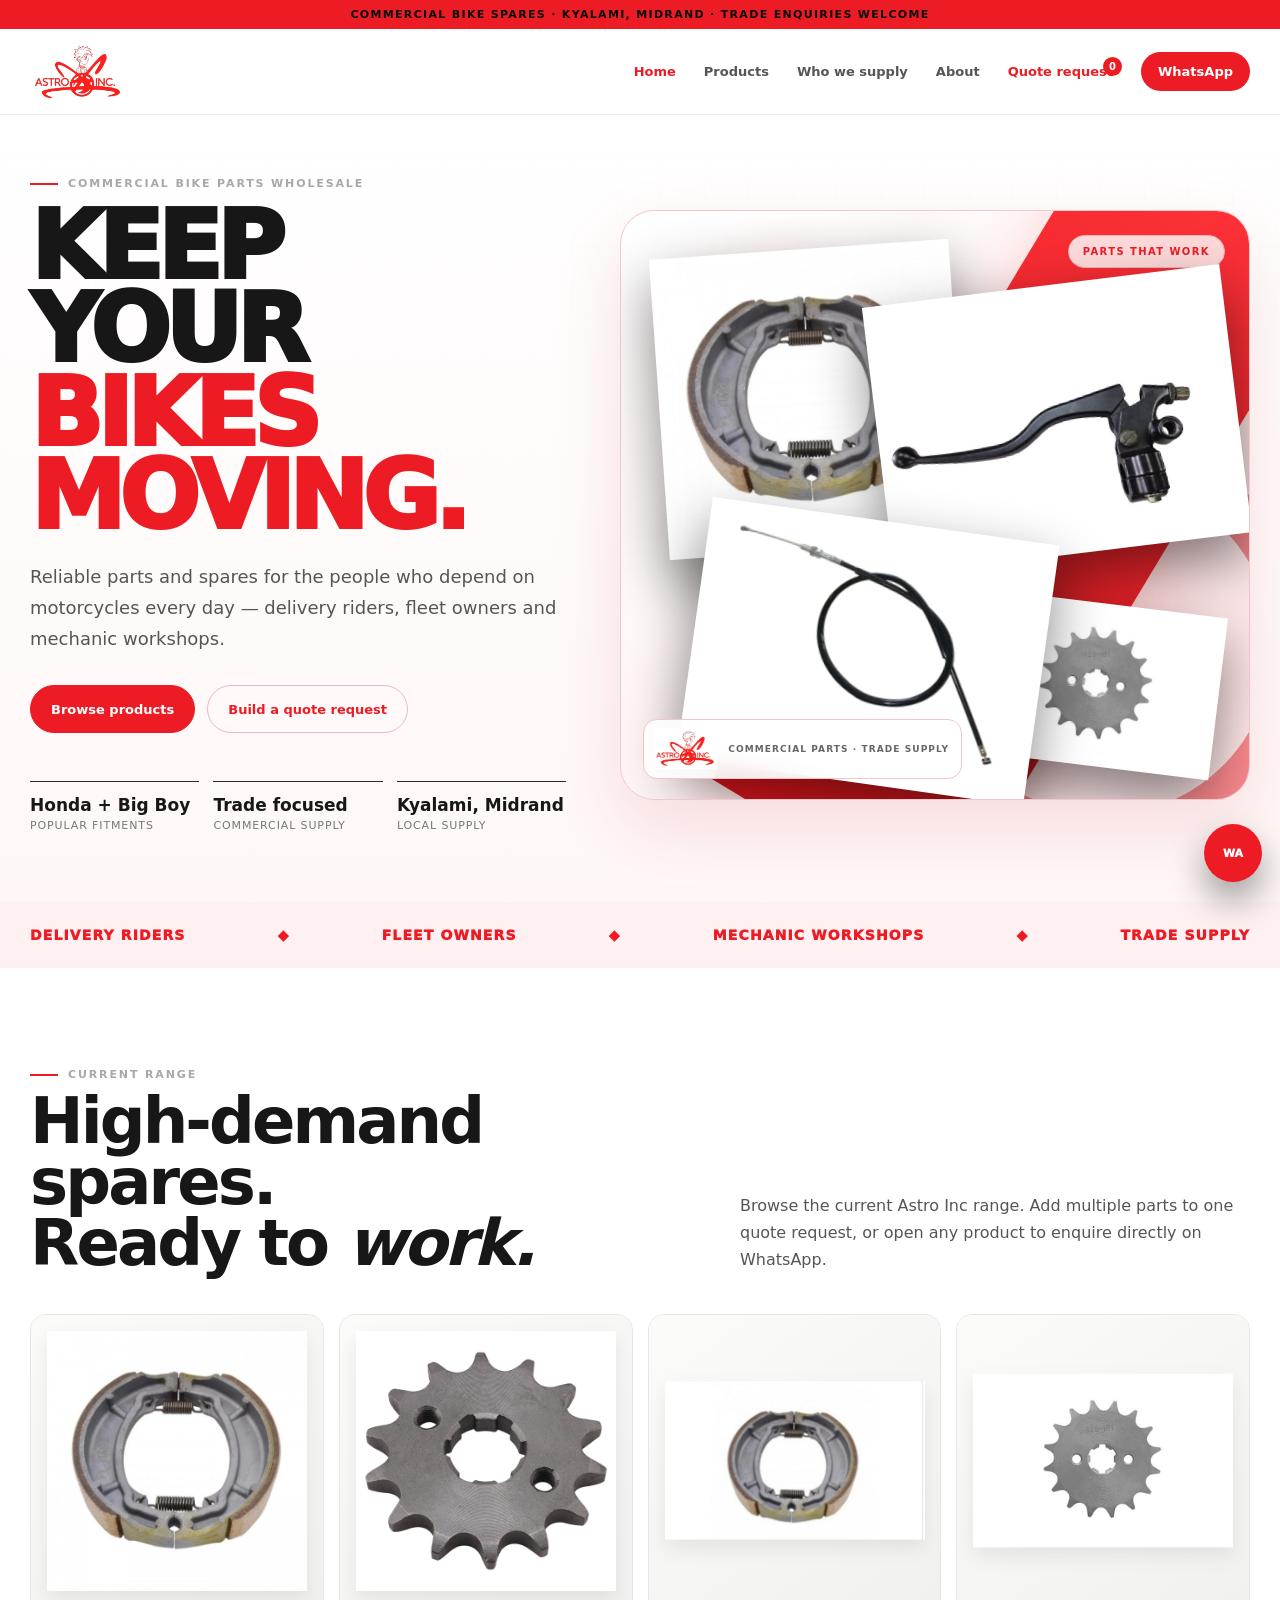
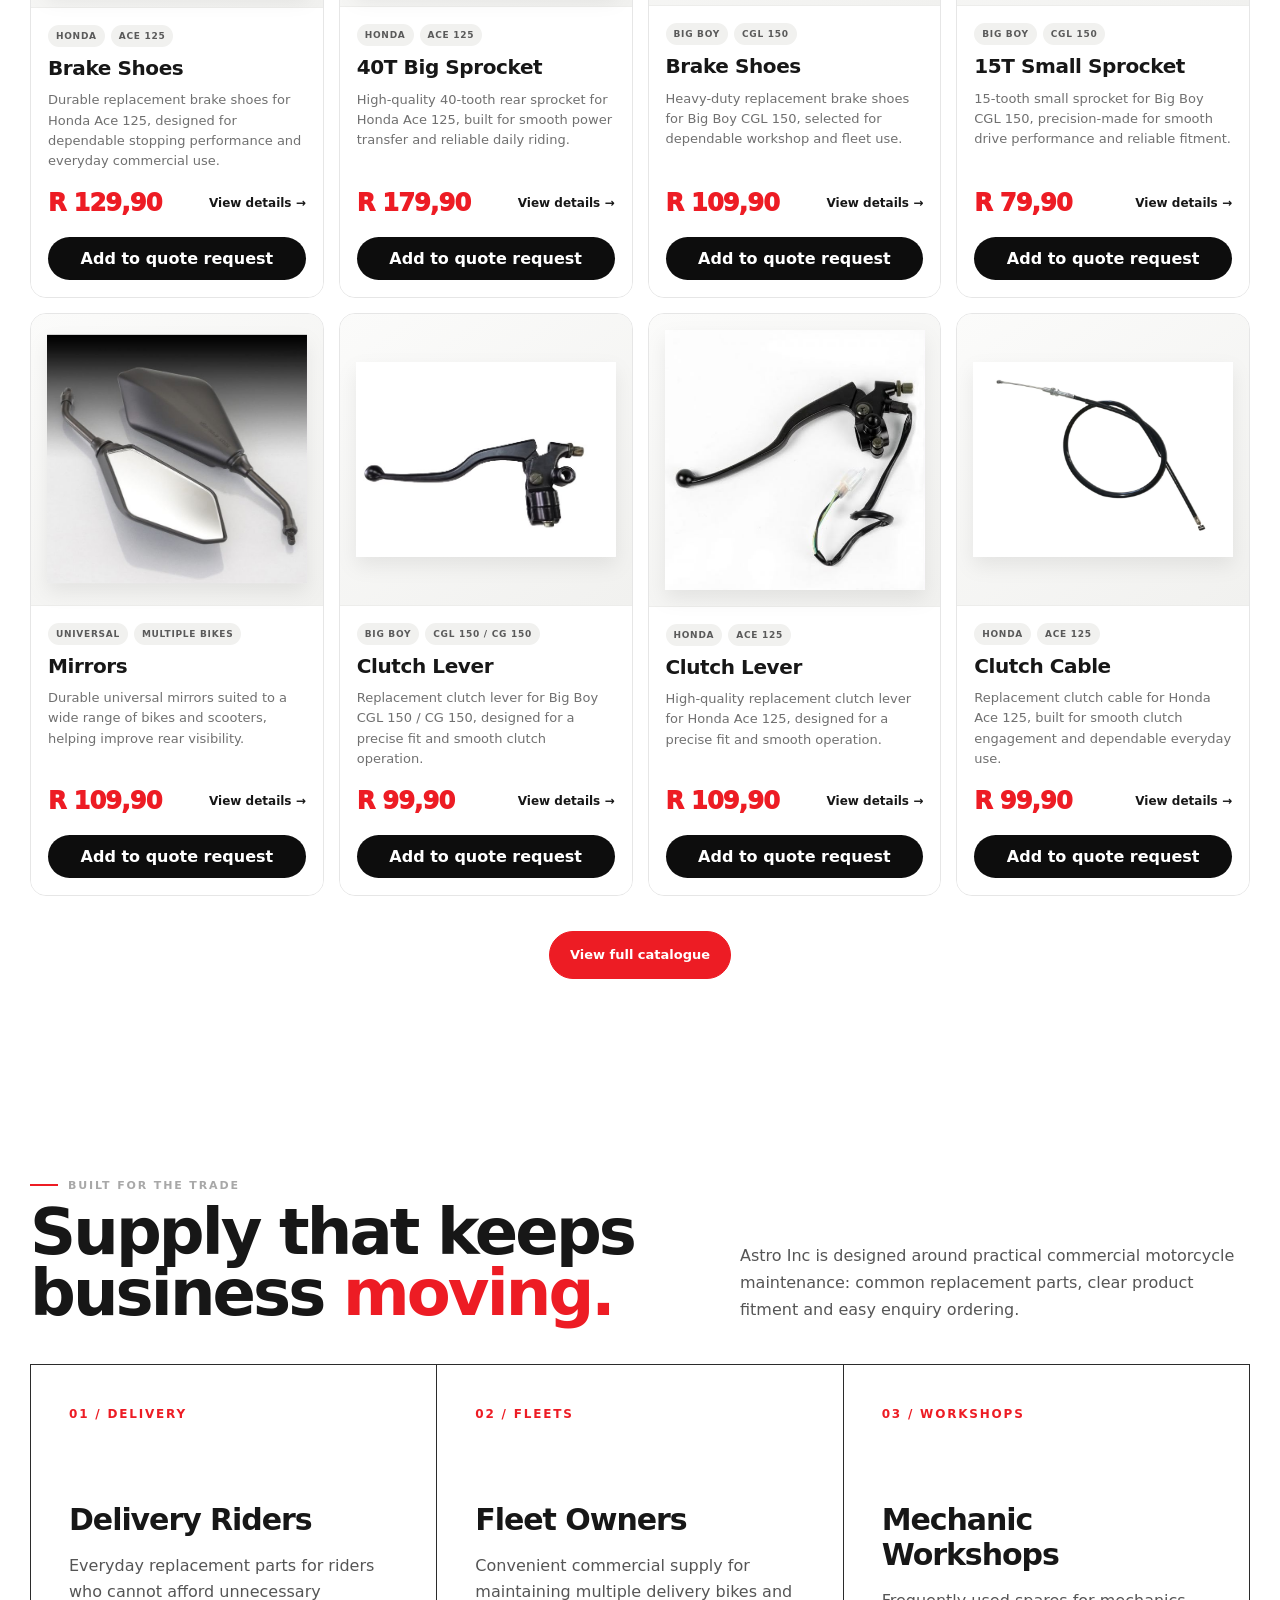
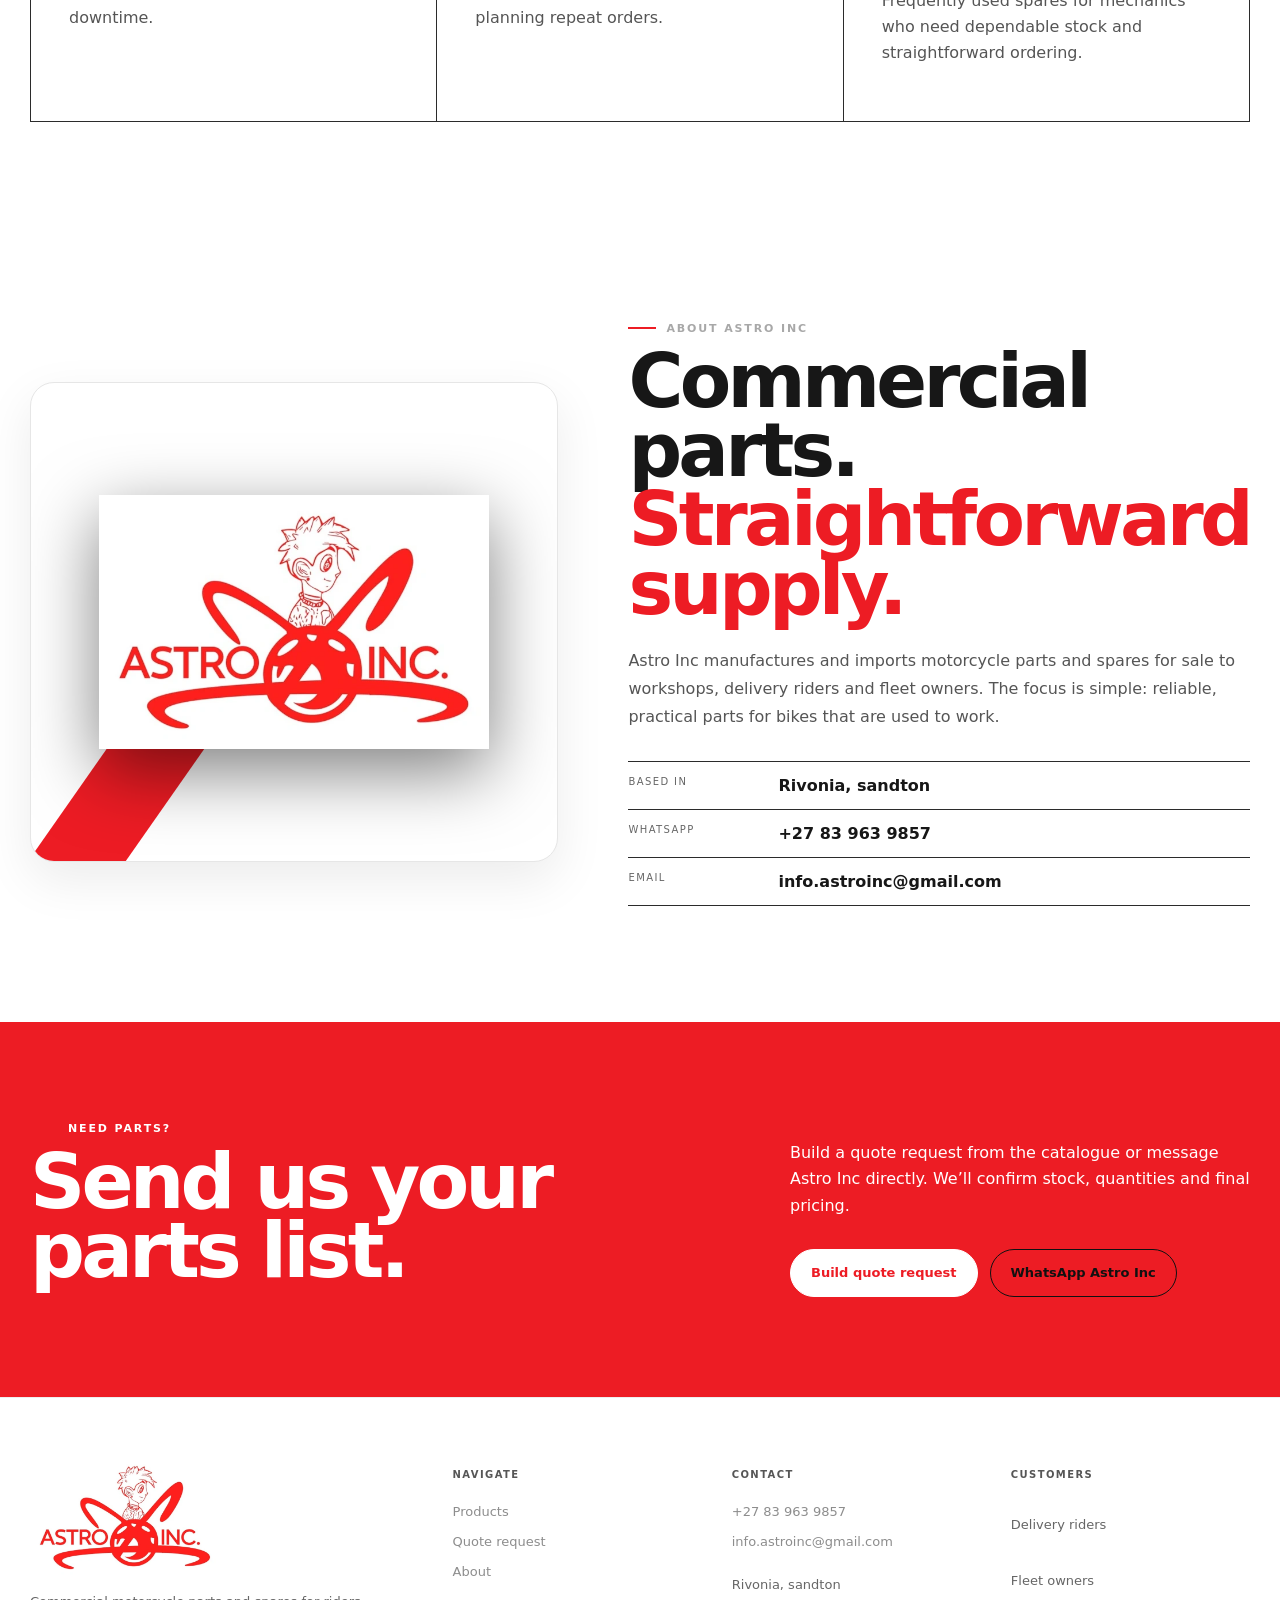
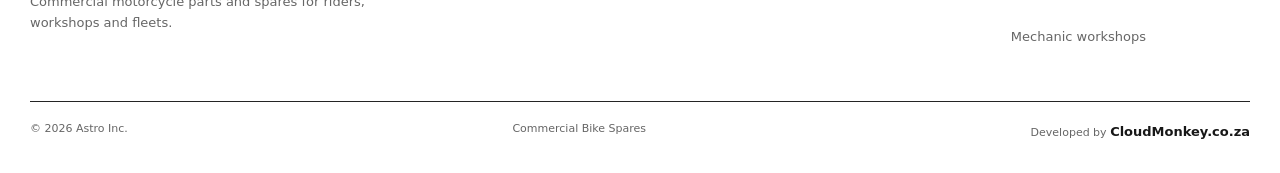
<file: index.html>
<!doctype html><html lang="en"><head><meta charset="utf-8"><meta name="viewport" content="width=device-width,initial-scale=1"><meta name="theme-color" content="#080808"><meta name="description" content="Astro Inc supplies commercial bike parts and spares to delivery riders, fleet owners and mechanic workshops in South Africa."><title>Astro Inc | Commercial Bike Parts & Spares</title><link rel="icon" href="assets/logo-black.webp"><link rel="stylesheet" href="styles.css"></head><body data-page="home">
<div class="topbar">Commercial bike spares · Kyalami, Midrand · Trade enquiries welcome</div>
<header class="header"><div class="container header-inner"><a class="brand" href="index.html"><img src="assets/logo-black.webp" alt="Astro Inc"></a><button class="menu-btn" aria-expanded="false" type="button">Menu</button><nav class="nav"><a class="active" href="index.html">Home</a><a href="products.html">Products</a><a href="#who">Who we supply</a><a href="#about">About</a><a class="cart-pill" href="quote.html">Quote request <span class="cart-count">0</span></a><a class="nav-cta" href="https://wa.me/27839639857" target="_blank">WhatsApp</a></nav></div></header>
<main><section class="hero-shell"><div class="container hero"><div class="hero-copy"><div class="eyebrow">Commercial bike parts wholesale</div><h1>KEEP YOUR<br><em>BIKES MOVING.</em></h1><p class="hero-lead">Reliable parts and spares for the people who depend on motorcycles every day — delivery riders, fleet owners and mechanic workshops.</p><div class="actions"><a class="btn primary" href="products.html">Browse products</a><a class="btn ghost" href="quote.html">Build a quote request</a></div><div class="hero-points"><div class="hero-point"><strong>Honda + Big Boy</strong><span>Popular fitments</span></div><div class="hero-point"><strong>Trade focused</strong><span>Commercial supply</span></div><div class="hero-point"><strong>Kyalami, Midrand</strong><span>Local supply</span></div></div></div><div class="hero-visual" aria-label="Astro Inc motorcycle parts selection"><div class="hero-slash"></div><div class="hero-orbit"></div><span class="hero-label">Parts that work</span><img class="hero-part brake" src="assets/products/ace-125-brake-shoes.webp" alt="Honda Ace 125 brake shoes"><img class="hero-part lever" src="assets/products/cgl150-clutch-lever.webp" alt="Big Boy CGL 150 clutch lever"><img class="hero-part sprocket" src="assets/products/small-sprocket.webp" alt="Big Boy CGL 150 sprocket"><img class="hero-part cable" src="assets/products/ace-125-clutch-cable.webp" alt="Honda Ace 125 clutch cable"><div class="hero-stamp"><img src="assets/logo-black.webp" alt="Astro Inc"><span>Commercial parts · trade supply</span></div></div></div></section>
<section class="strip"><div class="container strip-inner"><span>Delivery riders</span><span>◆</span><span>Fleet owners</span><span>◆</span><span>Mechanic workshops</span><span>◆</span><span>Trade supply</span></div></section>
<section class="section light"><div class="container"><div class="section-head"><div><div class="eyebrow">Current range</div><h2>High-demand spares.<br>Ready to <em>work.</em></h2></div><p>Browse the current Astro Inc range. Add multiple parts to one quote request, or open any product to enquire directly on WhatsApp.</p></div><div class="product-grid" data-product-grid></div><div class="actions" style="justify-content:center;margin-top:35px"><a class="btn primary" href="products.html">View full catalogue</a></div></div></section>
<section id="who" class="section"><div class="container"><div class="section-head"><div><div class="eyebrow">Built for the trade</div><h2>Supply that keeps<br>business <span style="color:var(--red)">moving.</span></h2></div><p>Astro Inc is designed around practical commercial motorcycle maintenance: common replacement parts, clear product fitment and easy enquiry ordering.</p></div><div class="feature-grid"><article class="feature"><span class="num">01 / DELIVERY</span><h3>Delivery Riders</h3><p>Everyday replacement parts for riders who cannot afford unnecessary downtime.</p></article><article class="feature"><span class="num">02 / FLEETS</span><h3>Fleet Owners</h3><p>Convenient commercial supply for maintaining multiple delivery bikes and planning repeat orders.</p></article><article class="feature"><span class="num">03 / WORKSHOPS</span><h3>Mechanic Workshops</h3><p>Frequently used spares for mechanics who need dependable stock and straightforward ordering.</p></article></div></div></section>
<section id="about" class="section" style="background:#0d0d0d"><div class="container about-grid"><div class="about-panel"><img src="assets/logo-black.webp" alt="Astro Inc logo"></div><div class="about-copy"><div class="eyebrow">About Astro Inc</div><h2>Commercial parts.<br><span style="color:var(--red)">Straightforward supply.</span></h2><p>Astro Inc manufactures and imports motorcycle parts and spares for sale to workshops, delivery riders and fleet owners. The focus is simple: reliable, practical parts for bikes that are used to work.</p><dl class="facts"><div class="fact"><dt>Based in</dt><dd>Rivonia, sandton</dd></div><div class="fact"><dt>WhatsApp</dt><dd><a href="https://wa.me/27839639857">+27 83 963 9857</a></dd></div><div class="fact"><dt>Email</dt><dd><a href="mailto:info.astroinc@gmail.com">info.astroinc@gmail.com</a></dd></div></dl></div></div></section>
<section class="section cta"><div class="container cta-grid"><div><div class="eyebrow" style="color:#111">Need parts?</div><h2>Send us your<br>parts list.</h2></div><div><p>Build a quote request from the catalogue or message Astro Inc directly. We’ll confirm stock, quantities and final pricing.</p><div class="actions"><a class="btn secondary" href="quote.html">Build quote request</a><a class="btn" style="border-color:#111;color:#111" href="https://wa.me/27839639857" target="_blank">WhatsApp Astro Inc</a></div></div></div></section></main>
<footer class="footer"><div class="container footer-grid"><div><img class="footer-logo" src="assets/logo-black.webp" alt="Astro Inc"><p>Commercial motorcycle parts and spares for riders, workshops and fleets.</p></div><div class="footer-col"><h4>Navigate</h4><a href="products.html">Products</a><a href="quote.html">Quote request</a><a href="#about">About</a></div><div class="footer-col"><h4>Contact</h4><a href="https://wa.me/27839639857">+27 83 963 9857</a><a href="mailto:info.astroinc@gmail.com">info.astroinc@gmail.com</a><p>Rivonia, sandton</p></div><div class="footer-col"><h4>Customers</h4><p>Delivery riders</p><p>Fleet owners</p><p>Mechanic workshops</p></div></div><div class="container footer-bottom"><span>© <span data-year></span> Astro Inc.</span><span>Commercial Bike Spares</span><span class="developer-credit">Developed by <a href="https://cloudmonkey.co.za" target="_blank" rel="noopener">CloudMonkey.co.za</a></span></div></footer><a class="wa-float" href="https://wa.me/27839639857" target="_blank" aria-label="WhatsApp Astro Inc">WA</a><script src="app.js"></script></body></html>
</file>
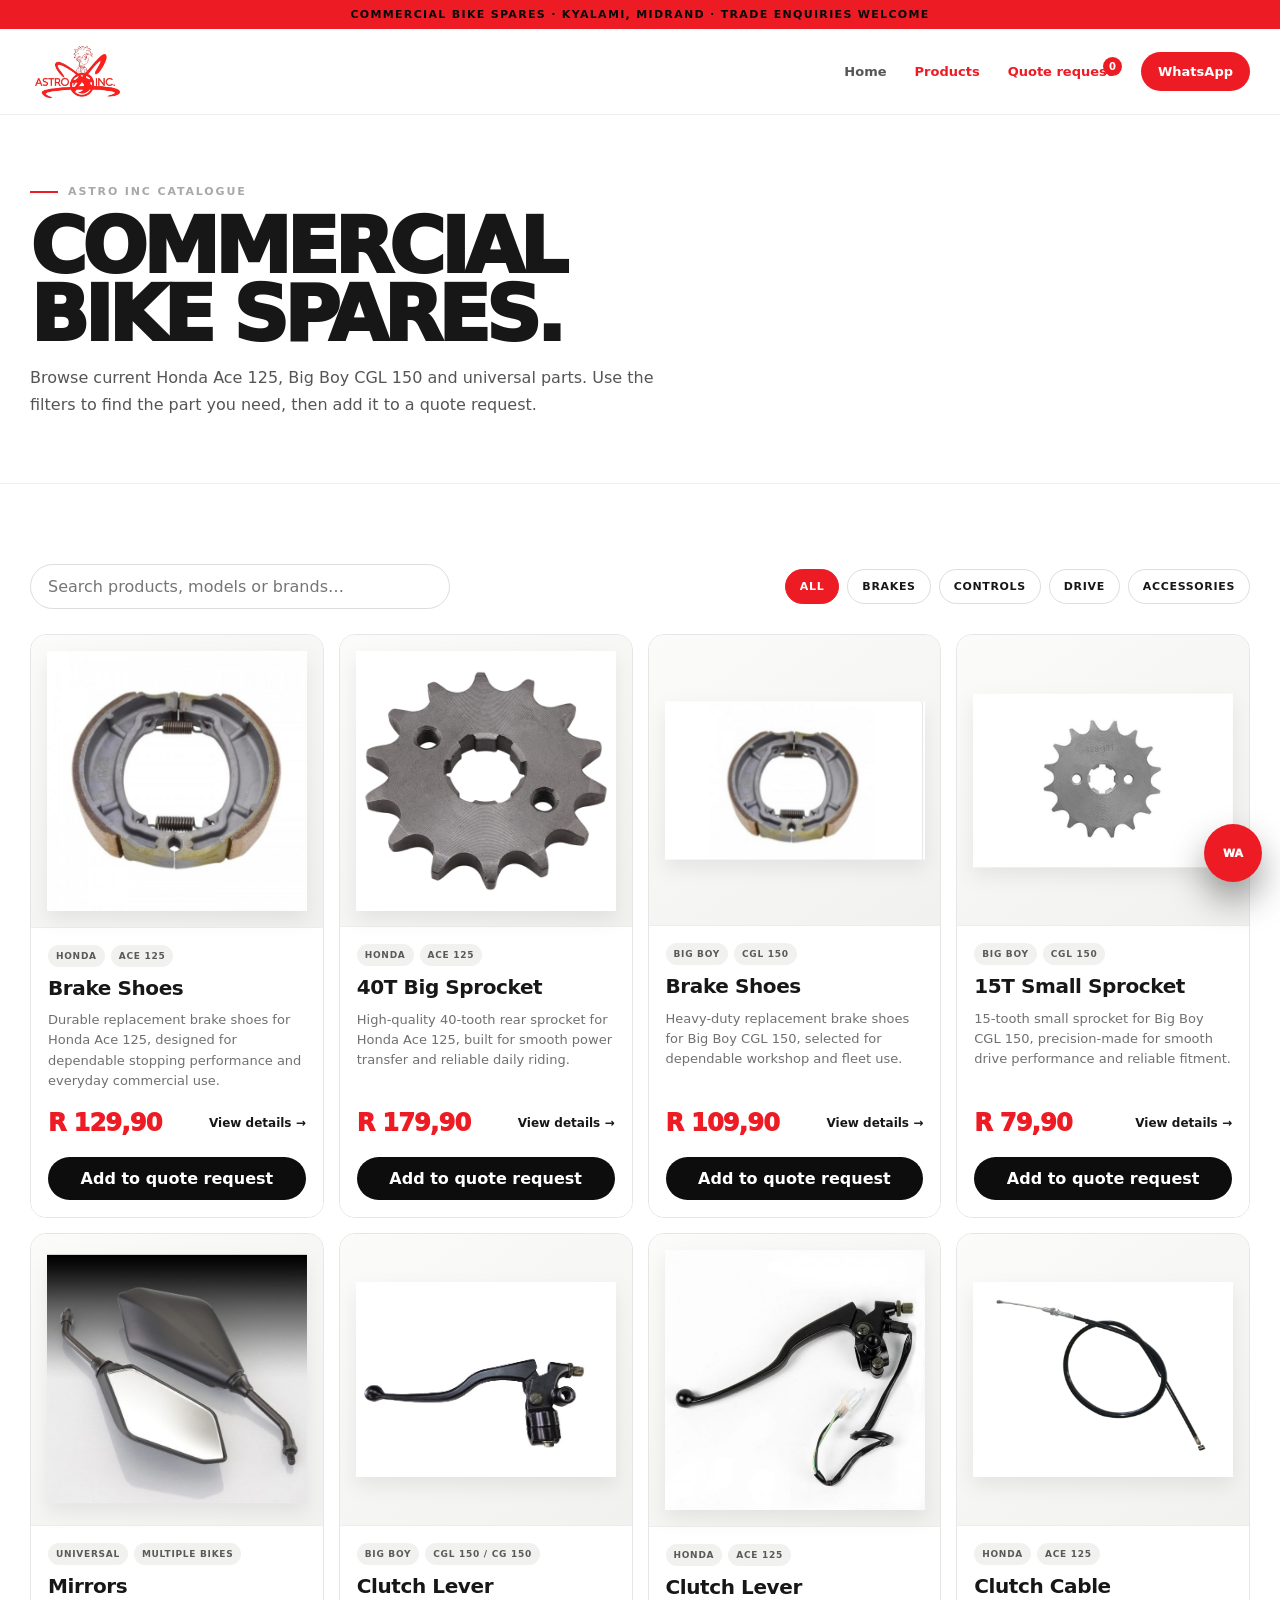
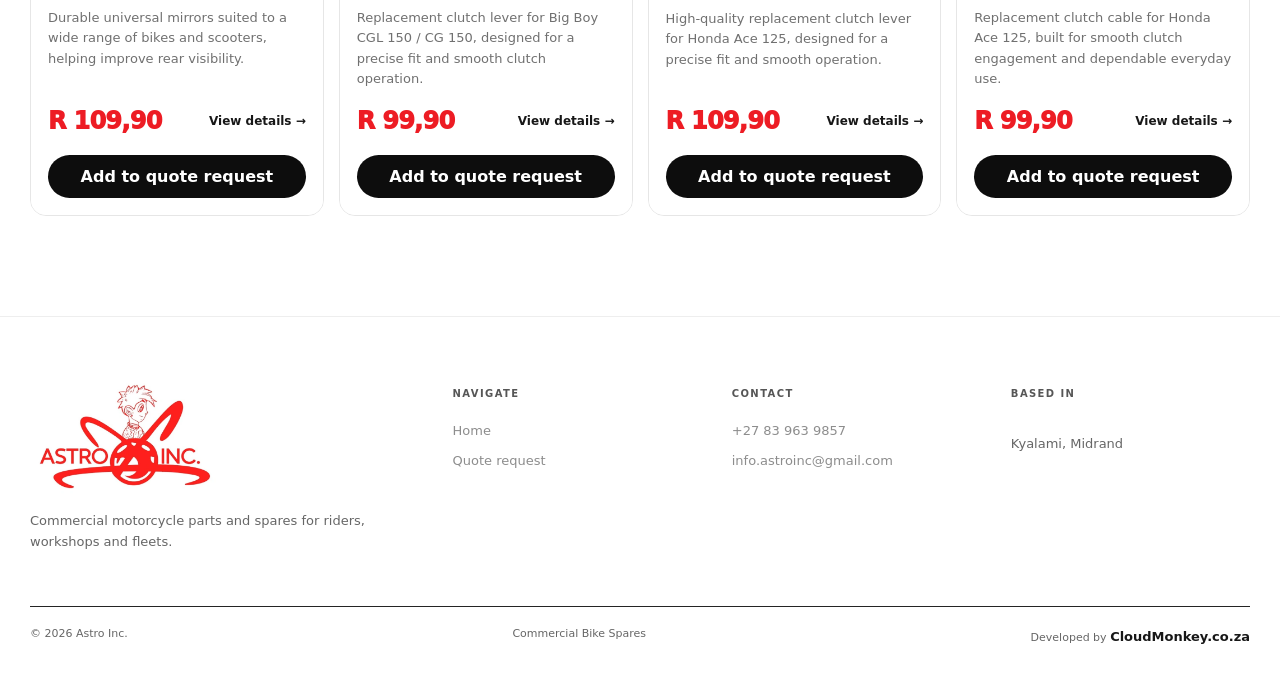
<file: products.html>
<!doctype html><html lang="en"><head><meta charset="utf-8"><meta name="viewport" content="width=device-width,initial-scale=1"><meta name="theme-color" content="#080808"><meta name="description" content="Browse Astro Inc commercial bike parts for Honda Ace 125, Big Boy CGL 150 and universal fitments."><title>Products | Astro Inc</title><link rel="icon" href="assets/logo-black.webp"><link rel="stylesheet" href="styles.css"></head><body>
<div class="topbar">Commercial bike spares · Kyalami, Midrand · Trade enquiries welcome</div><header class="header"><div class="container header-inner"><a class="brand" href="index.html"><img src="assets/logo-black.webp" alt="Astro Inc"></a><button class="menu-btn" aria-expanded="false" type="button">Menu</button><nav class="nav"><a href="index.html">Home</a><a class="active" href="products.html">Products</a><a class="cart-pill" href="quote.html">Quote request <span class="cart-count">0</span></a><a class="nav-cta" href="https://wa.me/27839639857" target="_blank">WhatsApp</a></nav></div></header>
<main><section class="page-hero"><div class="container"><div class="eyebrow">Astro Inc catalogue</div><h1>COMMERCIAL<br>BIKE SPARES.</h1><p>Browse current Honda Ace 125, Big Boy CGL 150 and universal parts. Use the filters to find the part you need, then add it to a quote request.</p></div></section><section class="light catalog"><div class="container"><div class="product-toolbar"><input class="search" data-search type="search" placeholder="Search products, models or brands…" aria-label="Search products"><div class="filters"><button class="filter active" data-filter="All">All</button><button class="filter" data-filter="Brakes">Brakes</button><button class="filter" data-filter="Controls">Controls</button><button class="filter" data-filter="Drive">Drive</button><button class="filter" data-filter="Accessories">Accessories</button></div></div><div class="product-grid" data-product-grid></div></div></section></main>
<footer class="footer"><div class="container footer-grid"><div><img class="footer-logo" src="assets/logo-black.webp" alt="Astro Inc"><p>Commercial motorcycle parts and spares for riders, workshops and fleets.</p></div><div class="footer-col"><h4>Navigate</h4><a href="index.html">Home</a><a href="quote.html">Quote request</a></div><div class="footer-col"><h4>Contact</h4><a href="https://wa.me/27839639857">+27 83 963 9857</a><a href="mailto:info.astroinc@gmail.com">info.astroinc@gmail.com</a></div><div class="footer-col"><h4>Based in</h4><p>Kyalami, Midrand</p></div></div><div class="container footer-bottom"><span>© <span data-year></span> Astro Inc.</span><span>Commercial Bike Spares</span><span class="developer-credit">Developed by <a href="https://cloudmonkey.co.za" target="_blank" rel="noopener">CloudMonkey.co.za</a></span></div></footer><a class="wa-float" href="https://wa.me/27839639857" target="_blank" aria-label="WhatsApp Astro Inc">WA</a><script src="app.js"></script></body></html>
</file>
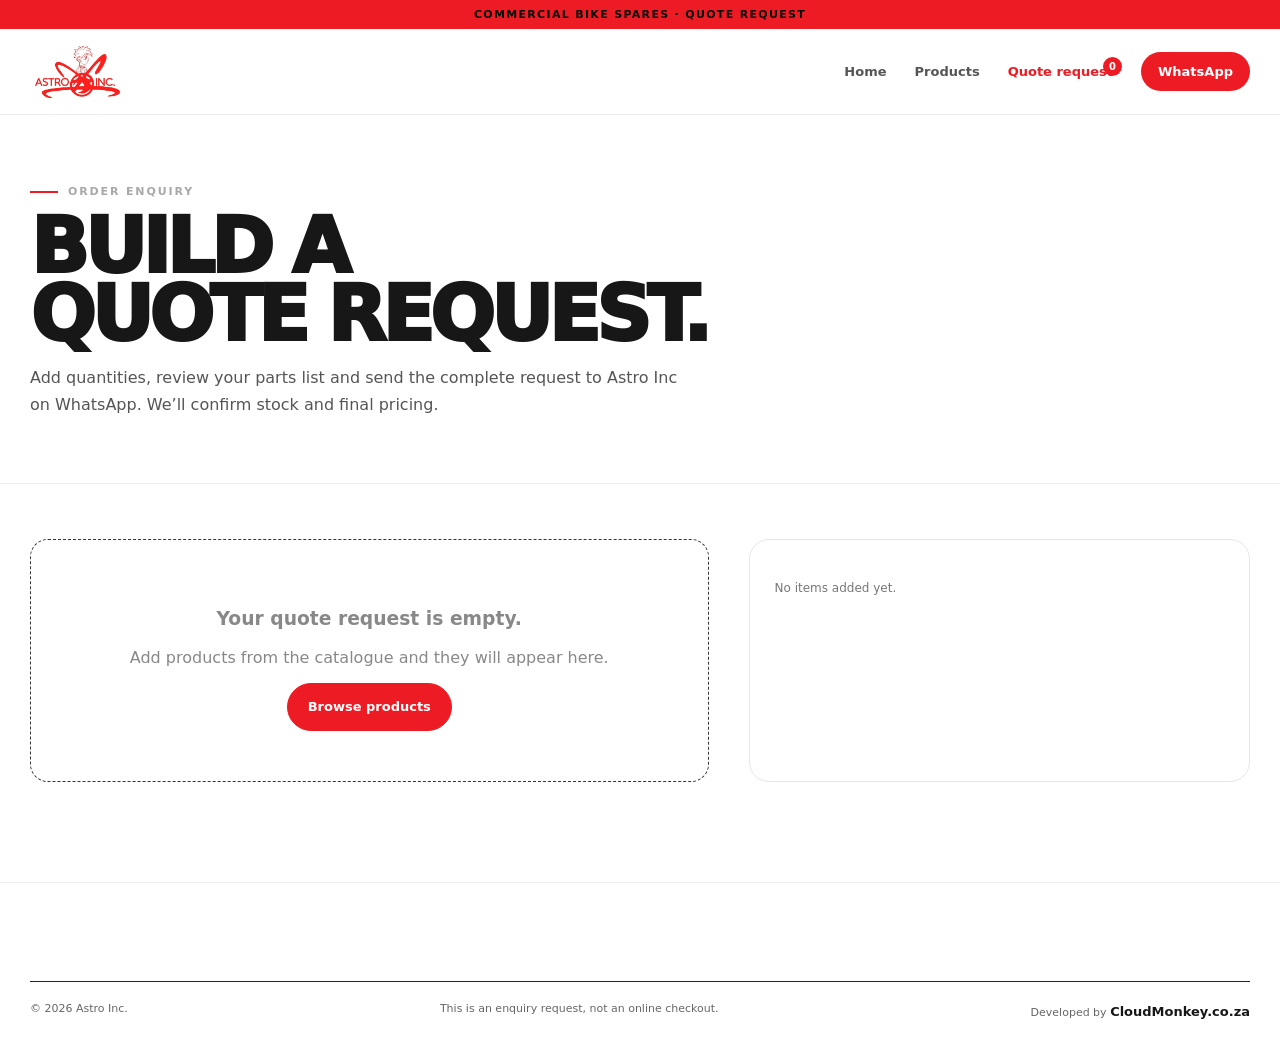
<file: quote.html>
<!doctype html><html lang="en"><head><meta charset="utf-8"><meta name="viewport" content="width=device-width,initial-scale=1"><meta name="theme-color" content="#080808"><meta name="description" content="Build an Astro Inc bike parts quote request and send it on WhatsApp."><title>Quote Request | Astro Inc</title><link rel="icon" href="assets/logo-black.webp"><link rel="stylesheet" href="styles.css"></head><body>
<div class="topbar">Commercial bike spares · Quote request</div><header class="header"><div class="container header-inner"><a class="brand" href="index.html"><img src="assets/logo-black.webp" alt="Astro Inc"></a><button class="menu-btn" aria-expanded="false" type="button">Menu</button><nav class="nav"><a href="index.html">Home</a><a href="products.html">Products</a><a class="active cart-pill" href="quote.html">Quote request <span class="cart-count">0</span></a><a class="nav-cta" href="https://wa.me/27839639857" target="_blank">WhatsApp</a></nav></div></header><main><section class="page-hero"><div class="container"><div class="eyebrow">Order enquiry</div><h1>BUILD A<br>QUOTE REQUEST.</h1><p>Add quantities, review your parts list and send the complete request to Astro Inc on WhatsApp. We’ll confirm stock and final pricing.</p></div></section><div class="container quote-layout"><section class="quote-items" data-quote-items></section><aside class="quote-summary" data-summary></aside></div></main><footer class="footer"><div class="container footer-bottom"><span>© <span data-year></span> Astro Inc.</span><span>This is an enquiry request, not an online checkout.</span><span class="developer-credit">Developed by <a href="https://cloudmonkey.co.za" target="_blank" rel="noopener">CloudMonkey.co.za</a></span></div></footer><script src="app.js"></script></body></html>
</file>
<file: styles.css>
:root{--bg:#080808;--panel:#111;--panel2:#171717;--paper:#f5f5f3;--white:#fff;--ink:#0e0e0e;--muted:#a2a2a2;--line:#292929;--red:#f3262d;--red2:#d9151c;--green:#25d366;--radius:18px;--max:1220px}
*{box-sizing:border-box}html{scroll-behavior:smooth}body{margin:0;background:var(--bg);color:#fff;font-family:Inter,ui-sans-serif,system-ui,-apple-system,BlinkMacSystemFont,"Segoe UI",sans-serif;-webkit-font-smoothing:antialiased}a{color:inherit;text-decoration:none}button,input,select{font:inherit}img{display:block;max-width:100%}.container{width:min(var(--max),calc(100% - 40px));margin:auto}.eyebrow{display:flex;align-items:center;gap:10px;text-transform:uppercase;font-size:11px;font-weight:800;letter-spacing:.17em;color:#a8a8a8}.eyebrow:before{content:"";width:28px;height:2px;background:var(--red)}.topbar{background:var(--red);color:#090909;text-align:center;font-size:11px;font-weight:900;letter-spacing:.12em;padding:8px 12px;text-transform:uppercase}.header{height:86px;border-bottom:1px solid #202020;background:rgba(8,8,8,.94);backdrop-filter:blur(18px);position:sticky;top:0;z-index:50}.header-inner{height:100%;display:flex;align-items:center;justify-content:space-between;gap:22px}.brand img{width:126px;max-height:54px;object-fit:contain}.nav{display:flex;align-items:center;gap:28px;font-size:13px;font-weight:700}.nav a{color:#cfcfcf}.nav a:hover,.nav a.active{color:#fff}.nav-cta{background:#fff!important;color:#0a0a0a!important;padding:12px 17px;border-radius:999px}.menu-btn{display:none;background:none;border:1px solid #313131;color:#fff;border-radius:999px;padding:10px 14px;font-weight:800}.hero{min-height:690px;display:grid;grid-template-columns:1.05fr .95fr;align-items:center;gap:70px;padding:70px 0 76px}.hero h1,.page-hero h1,.section-title{font-size:clamp(52px,7vw,98px);letter-spacing:-.06em;line-height:.88;margin:15px 0 24px;font-weight:950}.hero h1 em,.section-title em{color:var(--red);font-style:normal}.hero-lead{color:#b0b0b0;font-size:18px;line-height:1.72;max-width:625px}.actions{display:flex;flex-wrap:wrap;gap:12px;margin-top:30px}.btn{min-height:48px;display:inline-flex;align-items:center;justify-content:center;padding:0 20px;border:1px solid #333;border-radius:999px;font-weight:850;font-size:13px;cursor:pointer;transition:.2s}.btn.primary{background:var(--red);border-color:var(--red);color:#fff}.btn.secondary{background:#fff;color:#0a0a0a;border-color:#fff}.btn.ghost{background:transparent;color:#fff}.btn:hover{transform:translateY(-1px)}.hero-points{display:grid;grid-template-columns:repeat(3,1fr);gap:14px;margin-top:48px}.hero-point{border-top:1px solid #2d2d2d;padding-top:13px}.hero-point strong{display:block;font-size:17px}.hero-point span{display:block;color:#777;font-size:11px;text-transform:uppercase;letter-spacing:.08em;margin-top:4px}.showcase{position:relative;min-height:570px}.showcase-ring{position:absolute;width:460px;height:460px;border:66px solid var(--red);border-radius:50%;right:-20px;top:42px;opacity:.95}.showcase-card{position:absolute;background:#fff;border-radius:18px;padding:10px;box-shadow:0 32px 70px rgba(0,0,0,.45);overflow:hidden}.showcase-card img{width:100%;height:100%;object-fit:contain}.showcase-card.one{width:300px;height:250px;left:0;top:45px;transform:rotate(-4deg)}.showcase-card.two{width:230px;height:205px;right:8px;top:285px;transform:rotate(5deg)}.showcase-card.three{width:225px;height:195px;left:65px;bottom:2px;transform:rotate(-2deg)}.showcase-badge{position:absolute;right:10px;top:40px;background:#080808;color:#fff;border:1px solid #303030;border-radius:999px;padding:9px 13px;font-size:11px;font-weight:800;letter-spacing:.1em;text-transform:uppercase}.strip{background:var(--red);color:#080808;overflow:hidden}.strip-inner{min-height:66px;display:flex;align-items:center;justify-content:space-between;gap:24px;font-size:14px;font-weight:950;letter-spacing:.08em;text-transform:uppercase}.section{padding:100px 0}.light{background:var(--paper);color:var(--ink)}.section-head{display:flex;justify-content:space-between;gap:50px;align-items:end;margin-bottom:40px}.section-head h2{font-size:clamp(38px,5vw,70px);line-height:.95;letter-spacing:-.045em;margin:10px 0 0}.section-head p{max-width:510px;color:#646464;line-height:1.7;margin:0}.product-toolbar{display:flex;gap:12px;justify-content:space-between;align-items:center;margin:25px 0}.search{min-width:260px;flex:1;max-width:420px;border:1px solid #d7d7d3;background:#fff;border-radius:999px;padding:12px 17px;color:#111;outline:none}.filters{display:flex;gap:8px;flex-wrap:wrap}.filter{border:1px solid #d2d2ce;background:transparent;border-radius:999px;padding:10px 14px;font-size:11px;font-weight:850;text-transform:uppercase;letter-spacing:.06em;cursor:pointer}.filter.active{background:#0b0b0b;color:white;border-color:#0b0b0b}.product-grid{display:grid;grid-template-columns:repeat(4,1fr);gap:15px}.product-card{background:#fff;border:1px solid #dfdfdb;border-radius:16px;overflow:hidden;display:flex;flex-direction:column;min-width:0;transition:.2s}.product-card:hover{transform:translateY(-3px);box-shadow:0 16px 35px rgba(0,0,0,.08)}.product-media{aspect-ratio:1/1;background:#fff;padding:24px;display:flex;align-items:center;justify-content:center;border-bottom:1px solid #ededeb}.product-media img{width:100%;height:100%;object-fit:contain}.product-body{padding:17px;display:flex;flex-direction:column;gap:10px;flex:1}.badges{display:flex;flex-wrap:wrap;gap:6px}.badge{font-size:9px;font-weight:900;letter-spacing:.08em;text-transform:uppercase;border-radius:999px;background:#f1f1ef;padding:6px 8px;color:#5a5a5a}.product-card h3{font-size:20px;line-height:1.18;margin:0;letter-spacing:-.02em}.product-desc{font-size:13px;line-height:1.55;color:#707070;margin:0;min-height:40px}.product-bottom{margin-top:auto;padding-top:8px;display:flex;align-items:center;justify-content:space-between;gap:12px}.price{font-size:24px;font-weight:950;color:var(--red2);letter-spacing:-.03em}.small-link{font-size:12px;font-weight:850}.add-btn{width:100%;margin-top:10px;border:none;background:#0d0d0d;color:#fff;border-radius:999px;padding:12px;cursor:pointer;font-weight:850}.add-btn:hover{background:var(--red)}.feature-grid{display:grid;grid-template-columns:repeat(3,1fr);gap:1px;background:#2b2b2b;border:1px solid #2b2b2b}.feature{background:#0f0f0f;padding:38px;min-height:300px}.feature .num{font-size:12px;color:var(--red);font-weight:900;letter-spacing:.15em}.feature h3{font-size:30px;margin:80px 0 12px;letter-spacing:-.035em}.feature p{color:#8e8e8e;line-height:1.65}.about-grid{display:grid;grid-template-columns:1fr 1fr;gap:70px;align-items:center}.about-panel{background:#121212;border:1px solid #232323;border-radius:24px;min-height:480px;display:flex;align-items:center;justify-content:center;position:relative;overflow:hidden}.about-panel:before{content:"";position:absolute;width:460px;height:80px;background:var(--red);transform:rotate(-55deg);left:-100px;bottom:80px}.about-panel img{width:280px;z-index:1}.about-copy h2{font-size:clamp(44px,6vw,75px);line-height:.92;letter-spacing:-.05em;margin:12px 0 24px}.about-copy p{color:#9a9a9a;line-height:1.75}.facts{margin-top:30px;border-top:1px solid #2b2b2b}.fact{display:grid;grid-template-columns:130px 1fr;gap:20px;padding:14px 0;border-bottom:1px solid #2b2b2b}.fact dt{font-size:10px;text-transform:uppercase;letter-spacing:.14em;color:#666}.fact dd{margin:0;font-weight:700}.cta{background:var(--red);color:#090909}.cta-grid{display:grid;grid-template-columns:1.2fr .8fr;gap:70px;align-items:end}.cta h2{font-size:clamp(46px,6vw,80px);line-height:.9;letter-spacing:-.05em;margin:12px 0}.cta p{line-height:1.65;max-width:530px}.footer{padding:58px 0 30px}.footer-grid{display:grid;grid-template-columns:1.6fr repeat(3,1fr);gap:40px}.footer-logo{width:145px}.footer p,.footer a{color:#8d8d8d;font-size:13px;line-height:1.6}.footer h4{font-size:10px;text-transform:uppercase;letter-spacing:.14em;color:#565656}.footer-col{display:flex;flex-direction:column;gap:9px}.footer-bottom{border-top:1px solid #242424;margin-top:40px;padding-top:20px;color:#555;font-size:11px;display:flex;justify-content:space-between;gap:20px}.page-hero{padding:70px 0 48px;border-bottom:1px solid #242424}.page-hero h1{font-size:clamp(52px,6vw,82px);margin-bottom:16px}.page-hero p{color:#999;max-width:650px;line-height:1.7}.catalog{padding:55px 0 100px}.detail{padding:65px 0 100px}.detail-grid{display:grid;grid-template-columns:1.05fr .95fr;gap:70px;align-items:start}.detail-media{background:#fff;border-radius:24px;padding:45px;aspect-ratio:1/1;display:grid;place-items:center}.detail-media img{width:100%;height:100%;object-fit:contain}.detail-info{padding-top:8px}.back{font-size:12px;color:#999;font-weight:800}.detail-info h1{font-size:clamp(40px,5vw,64px);line-height:.98;letter-spacing:-.05em;margin:20px 0 13px}.detail-price{font-size:35px;font-weight:950;color:var(--red)}.detail-desc{color:#aaa;line-height:1.8;font-size:16px;margin:25px 0}.spec-list{border-top:1px solid #292929;margin:28px 0}.spec{display:flex;justify-content:space-between;gap:20px;border-bottom:1px solid #292929;padding:14px 0;font-size:13px}.spec span:first-child{color:#717171}.qty-row{display:flex;align-items:center;gap:12px;margin:22px 0}.qty{display:flex;border:1px solid #333;border-radius:999px;overflow:hidden}.qty button{width:42px;height:42px;border:0;background:#161616;color:#fff;cursor:pointer}.qty input{width:48px;text-align:center;border:0;background:#0d0d0d;color:#fff;outline:0}.detail-actions{display:flex;gap:10px;flex-wrap:wrap}.cart-pill{position:relative}.cart-count{position:absolute;top:-7px;right:-9px;background:var(--red);color:#fff;min-width:19px;height:19px;border-radius:999px;display:grid;place-items:center;font-size:10px;font-weight:900}.quote-layout{display:grid;grid-template-columns:1.15fr .85fr;gap:40px;padding:55px 0 100px}.quote-items{display:flex;flex-direction:column;gap:12px}.quote-item{display:grid;grid-template-columns:96px 1fr auto;gap:16px;align-items:center;border:1px solid #262626;border-radius:16px;padding:12px}.quote-item img{width:96px;height:96px;object-fit:contain;background:#fff;border-radius:12px;padding:8px}.quote-item h3{margin:0 0 6px;font-size:18px}.quote-item p{margin:0;color:#777;font-size:13px}.remove{background:none;border:0;color:#777;cursor:pointer}.quote-summary{background:#111;border:1px solid #292929;border-radius:20px;padding:25px;position:sticky;top:110px}.summary-row{display:flex;justify-content:space-between;border-bottom:1px solid #282828;padding:12px 0;color:#9d9d9d}.summary-row.total{font-size:22px;color:#fff;font-weight:900}.empty{border:1px dashed #343434;border-radius:18px;padding:50px;text-align:center;color:#888}.notice{font-size:12px;color:#777;line-height:1.5;margin-top:14px}.wa-float{position:fixed;right:18px;bottom:18px;width:58px;height:58px;border-radius:50%;background:var(--green);color:#07150b;display:grid;place-items:center;font-weight:950;font-size:11px;z-index:45;box-shadow:0 18px 35px rgba(0,0,0,.38)}
@media(max-width:1000px){.hero{grid-template-columns:1fr}.showcase{min-height:500px}.showcase-ring{right:10%}.product-grid{grid-template-columns:repeat(2,1fr)}.feature-grid{grid-template-columns:1fr}.feature{min-height:230px}.feature h3{margin-top:50px}.about-grid,.detail-grid,.quote-layout{grid-template-columns:1fr}.cta-grid{grid-template-columns:1fr}.footer-grid{grid-template-columns:2fr 1fr 1fr}.footer-grid>div:last-child{display:none}.quote-summary{position:static}}
@media(max-width:760px){.container{width:min(100% - 28px,var(--max))}.header{height:74px}.brand img{width:108px}.menu-btn{display:block}.nav{display:none;position:absolute;top:74px;left:0;right:0;background:#0b0b0b;border-bottom:1px solid #282828;flex-direction:column;align-items:stretch;gap:0;padding:12px 18px 20px}.nav.open{display:flex}.nav a{padding:14px 6px}.nav-cta{text-align:center;margin-top:6px}.hero{padding:55px 0 58px;gap:25px;min-height:auto}.hero-points{grid-template-columns:1fr 1fr}.showcase{min-height:400px}.showcase-ring{width:315px;height:315px;border-width:45px;right:-55px;top:45px}.showcase-card.one{width:205px;height:170px;top:35px}.showcase-card.two{width:160px;height:145px;top:205px}.showcase-card.three{width:170px;height:145px;left:28px}.showcase-badge{right:0;top:12px}.strip-inner{justify-content:flex-start;overflow:hidden}.strip-inner span:nth-child(even){display:none}.section{padding:75px 0}.section-head{display:block}.section-head p{margin-top:20px}.product-toolbar{align-items:stretch;flex-direction:column}.search{max-width:none;min-width:0;width:100%}.product-grid{grid-template-columns:1fr 1fr;gap:10px}.product-media{padding:13px}.product-body{padding:13px}.product-card h3{font-size:17px}.product-desc{display:none}.price{font-size:20px}.small-link{display:none}.about-grid{gap:40px}.about-panel{min-height:340px}.about-panel img{width:220px}.fact{grid-template-columns:100px 1fr}.footer-grid{grid-template-columns:1fr 1fr}.footer-grid>div:first-child{grid-column:1/-1}.page-hero{padding:55px 0 40px}.detail{padding-top:30px}.detail-grid{gap:32px}.detail-media{padding:25px}.detail-info h1{margin-top:14px}.quote-layout{padding-top:30px}.quote-item{grid-template-columns:78px 1fr auto}.quote-item img{width:78px;height:78px}}
@media(max-width:430px){.hero-points{grid-template-columns:1fr}.product-grid{grid-template-columns:1fr}.footer-grid{grid-template-columns:1fr}.footer-grid>div{grid-column:auto!important}.showcase{min-height:360px}.showcase-card.one{width:185px;height:155px}.showcase-card.two{width:145px;height:130px}.showcase-card.three{width:150px;height:125px}.wa-float{width:52px;height:52px;right:12px;bottom:12px}}

/* 2026 visual refresh */
.hero-shell{position:relative;overflow:hidden;background:
  radial-gradient(circle at 78% 38%,rgba(243,38,45,.14),transparent 26%),
  radial-gradient(circle at 25% 20%,rgba(255,255,255,.04),transparent 24%),
  linear-gradient(180deg,#070707,#090909)}
.hero-shell:before{content:"";position:absolute;inset:0;pointer-events:none;opacity:.22;background-image:linear-gradient(rgba(255,255,255,.025) 1px,transparent 1px),linear-gradient(90deg,rgba(255,255,255,.025) 1px,transparent 1px);background-size:44px 44px;mask-image:linear-gradient(to bottom,black,transparent 84%)}
.hero{position:relative;z-index:1;min-height:720px;grid-template-columns:.92fr 1.08fr;gap:54px;padding:62px 0 70px}
.hero-copy{position:relative;z-index:2}
.hero h1{font-size:clamp(58px,7.4vw,104px);max-width:650px;text-wrap:balance}
.hero-lead{max-width:590px}
.hero-visual{position:relative;min-height:590px;isolation:isolate;border:1px solid rgba(255,255,255,.08);border-radius:34px;overflow:hidden;background:linear-gradient(145deg,#141414 0%,#090909 54%,#050505 100%);box-shadow:inset 0 1px rgba(255,255,255,.05),0 40px 90px rgba(0,0,0,.28)}
.hero-visual:before{content:"";position:absolute;inset:0;background:radial-gradient(circle at 25% 25%,rgba(255,255,255,.09),transparent 22%),radial-gradient(circle at 84% 74%,rgba(255,255,255,.04),transparent 28%);z-index:-3}
.hero-slash{position:absolute;width:270px;height:800px;right:80px;top:-105px;background:linear-gradient(180deg,#ff3239,#d8151c);transform:rotate(31deg);z-index:-2;box-shadow:0 0 70px rgba(243,38,45,.18)}
.hero-orbit{position:absolute;width:420px;height:420px;border:42px solid rgba(243,38,45,.7);border-radius:50%;right:-65px;bottom:-58px;z-index:-1;opacity:.7}
.hero-label{position:absolute;top:24px;right:24px;border:1px solid rgba(255,255,255,.25);background:rgba(5,5,5,.72);backdrop-filter:blur(12px);border-radius:999px;padding:10px 14px;text-transform:uppercase;letter-spacing:.14em;font-size:10px;font-weight:900}
.hero-part{position:absolute;object-fit:contain;filter:drop-shadow(0 24px 28px rgba(0,0,0,.48));transition:transform .35s ease}
.hero-part.brake{width:300px;left:38px;top:38px;transform:rotate(-4deg)}
.hero-part.lever{width:360px;right:12px;top:74px;transform:rotate(-7deg)}
.hero-part.sprocket{width:245px;right:30px;bottom:32px;transform:rotate(7deg)}
.hero-part.cable{width:350px;left:72px;bottom:16px;transform:rotate(8deg)}
.hero-visual:hover .hero-part.brake{transform:rotate(-2deg) translateY(-5px)}
.hero-visual:hover .hero-part.lever{transform:rotate(-4deg) translateY(-7px)}
.hero-visual:hover .hero-part.sprocket{transform:rotate(10deg) translateY(-5px)}
.hero-visual:hover .hero-part.cable{transform:rotate(5deg) translateY(-5px)}
.hero-stamp{position:absolute;left:22px;bottom:20px;display:flex;align-items:center;gap:11px;padding:8px 12px 8px 9px;background:rgba(7,7,7,.78);border:1px solid rgba(255,255,255,.11);border-radius:14px;backdrop-filter:blur(10px)}
.hero-stamp img{width:64px;height:42px;object-fit:contain}
.hero-stamp span{font-size:9px;letter-spacing:.12em;text-transform:uppercase;color:#aaa;font-weight:800}
.brand{display:flex;align-items:center;min-width:164px}.brand img{width:158px;max-height:62px;object-fit:contain;object-position:left center}
.product-media{background:linear-gradient(145deg,#fbfbfa,#f1f1ef);padding:12px}.product-media img{filter:drop-shadow(0 9px 10px rgba(0,0,0,.07));transform:scale(.97)}
.product-card:hover .product-media img{transform:scale(1.02)}
.product-media img{transition:transform .25s ease}
.about-panel img{width:min(390px,75%);filter:drop-shadow(0 22px 35px rgba(0,0,0,.5))}.footer-logo{width:190px}.detail-media{background:linear-gradient(145deg,#fbfbfa,#efefec);border:1px solid rgba(255,255,255,.08)}.detail-media img{filter:drop-shadow(0 20px 20px rgba(0,0,0,.12))}
@media(max-width:1000px){.hero{grid-template-columns:1fr;min-height:auto}.hero-visual{min-height:540px}}
@media(max-width:760px){.brand img{width:132px}.hero{padding-top:44px}.hero-visual{min-height:430px;border-radius:24px}.hero-slash{width:190px;height:620px;right:55px;top:-90px}.hero-orbit{width:300px;height:300px;border-width:30px}.hero-part.brake{width:220px;left:15px;top:35px}.hero-part.lever{width:250px;right:-10px;top:80px}.hero-part.sprocket{width:170px;right:4px;bottom:42px}.hero-part.cable{width:250px;left:18px;bottom:20px}.hero-stamp{display:none}}
@media(max-width:430px){.hero h1{font-size:55px}.hero-visual{min-height:355px}.hero-part.brake{width:175px}.hero-part.lever{width:215px;top:70px}.hero-part.sprocket{width:140px}.hero-part.cable{width:205px}.hero-label{top:14px;right:14px;font-size:8px}}

/* Astro Inc red and white brand theme */
:root{--bg:#fff;--panel:#fff;--panel2:#fff;--paper:#fff;--white:#fff;--ink:#171717;--muted:#666;--line:#e6e6e6;--red:#ed1c24;--red2:#c81018}
body{background:#fff;color:var(--ink)}
img[src*="logo-black"]{content:url("assets/logo-white.webp")}
.header{background:rgba(255,255,255,.96);border-bottom-color:#ededed}
.nav a{color:#555}.nav a:hover,.nav a.active{color:var(--red)}
.nav-cta{background:var(--red)!important;color:#fff!important}
.menu-btn{border-color:#ddd;color:var(--ink)}
.nav{background:#fff}
.cart-pill{color:var(--red)!important}
.hero-shell{background:linear-gradient(180deg,#fff 0%,#fff7f7 100%)}
.hero-shell:before{opacity:.18;background-image:linear-gradient(rgba(237,28,36,.06) 1px,transparent 1px),linear-gradient(90deg,rgba(237,28,36,.06) 1px,transparent 1px)}
.hero-lead,.section-head p,.feature p,.about-copy p,.page-hero p{color:#555}
.hero-visual{border-color:#f2c7c9;background:linear-gradient(145deg,#fff 0%,#fff5f5 58%,#ffe9ea 100%);box-shadow:inset 0 1px #fff,0 28px 70px rgba(190,20,28,.12)}
.hero-visual:before{background:radial-gradient(circle at 25% 25%,rgba(237,28,36,.1),transparent 22%),radial-gradient(circle at 84% 74%,rgba(237,28,36,.07),transparent 28%)}
.hero-label{border-color:#f0b4b7;background:rgba(255,255,255,.82);color:var(--red)}
.hero-stamp{background:rgba(255,255,255,.9);border-color:#f0c6c8}.hero-stamp span{color:#666}
.strip{background:#fff1f2;color:var(--red);border-color:#f4d1d3}
.section,.section[style],.light,.catalog{background:#fff!important;color:var(--ink)}
.feature,.about-panel,.quote-item,.quote-summary{background:#fff;border-color:#e6e6e6}
.about-panel{box-shadow:0 18px 50px rgba(0,0,0,.08)}
.cta{background:var(--red)!important;color:#fff}.cta .eyebrow{color:#fff!important}.cta p{color:#fff}.cta .btn.secondary{background:#fff;color:var(--red)}
.page-hero{background:#fff;border-bottom:1px solid #eee}
.footer{background:#fff;color:var(--ink);border-top:1px solid #eee}.footer p,.footer-bottom{color:#666}.footer a:hover{color:var(--red)}.developer-credit a{font-weight:850;color:var(--ink)}
.product-card{border-color:#e6e6e6;background:#fff}.product-body{background:#fff}.price{color:var(--red)}
.btn{border-color:#ddd;color:var(--ink)}.btn.primary{background:var(--red);border-color:var(--red);color:#fff}.btn.ghost{border-color:#edb9bc;color:var(--red)}
.search,.filter{border-color:#ddd;background:#fff;color:var(--ink)}.filter.active{background:var(--red);border-color:var(--red);color:#fff}
.detail-info h1,.quote-summary h2{color:var(--ink)}
.wa-float{background:var(--red);color:#fff}
</file>
